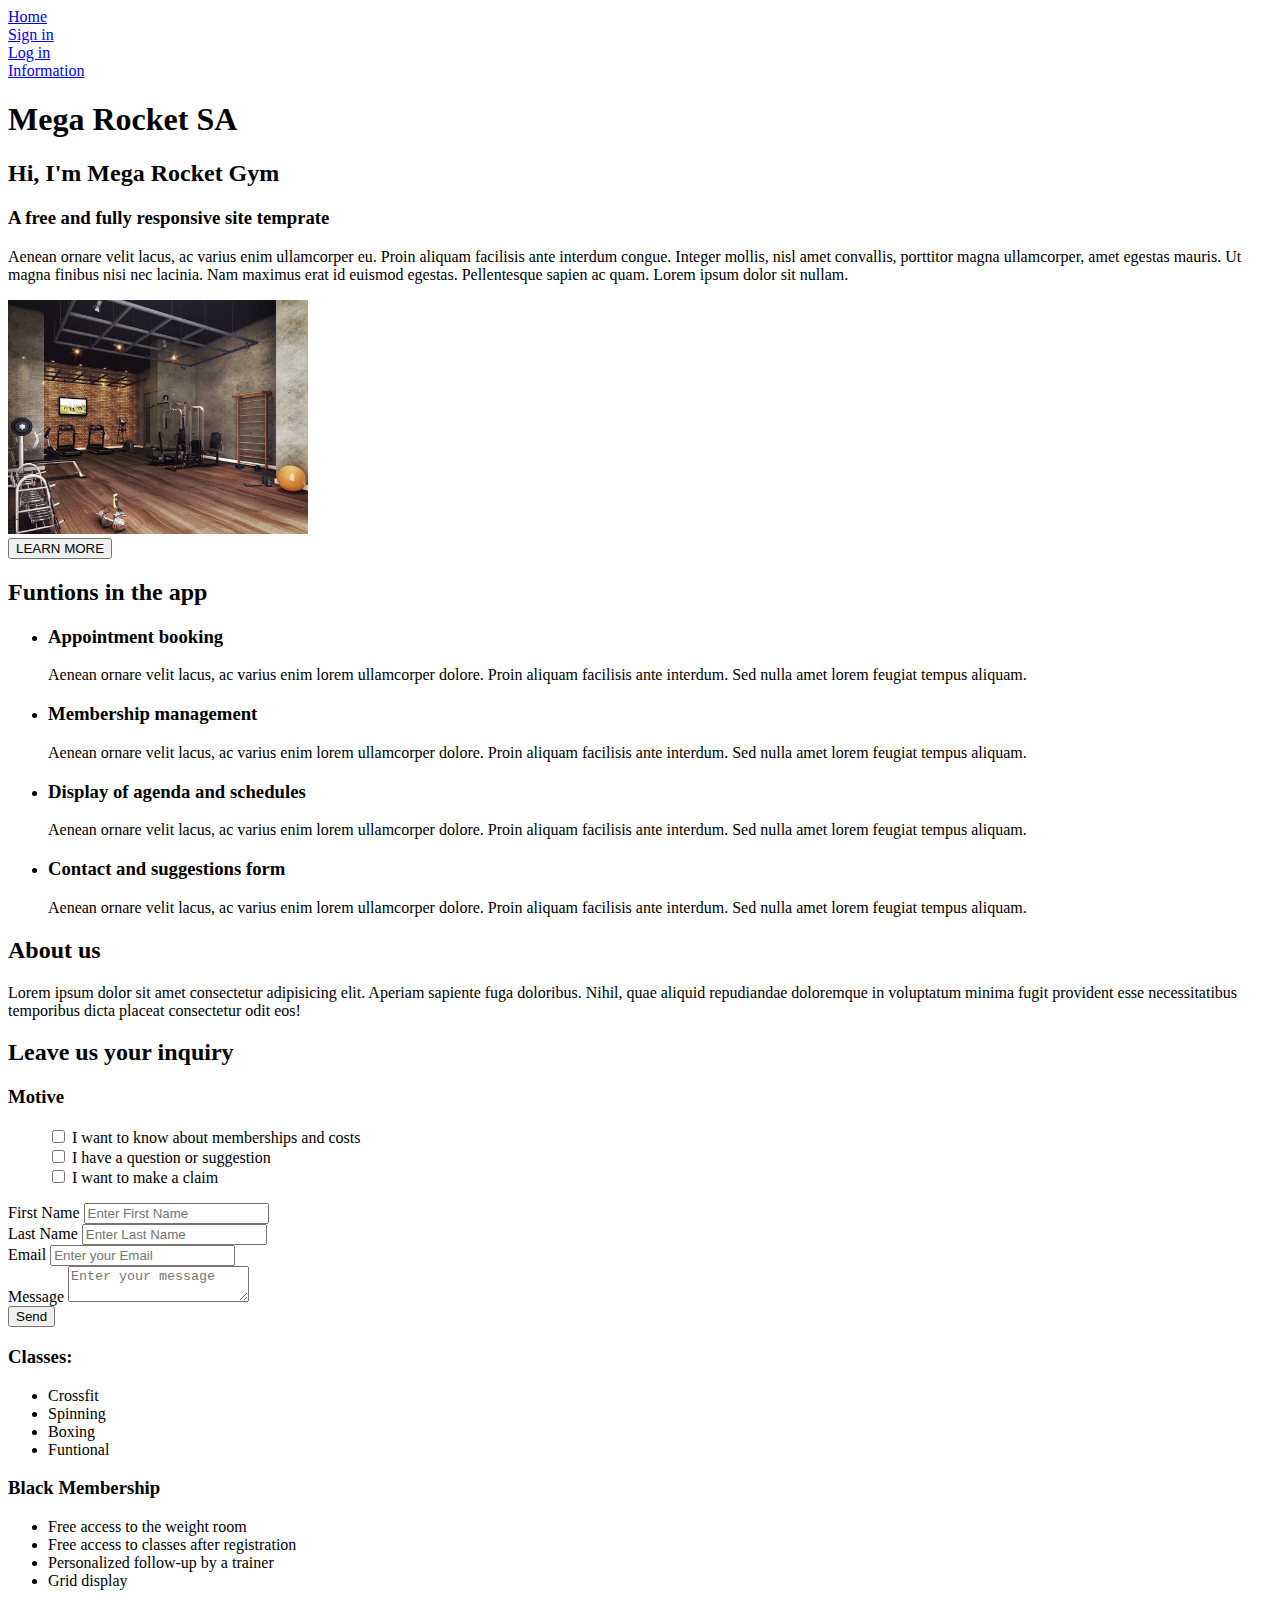
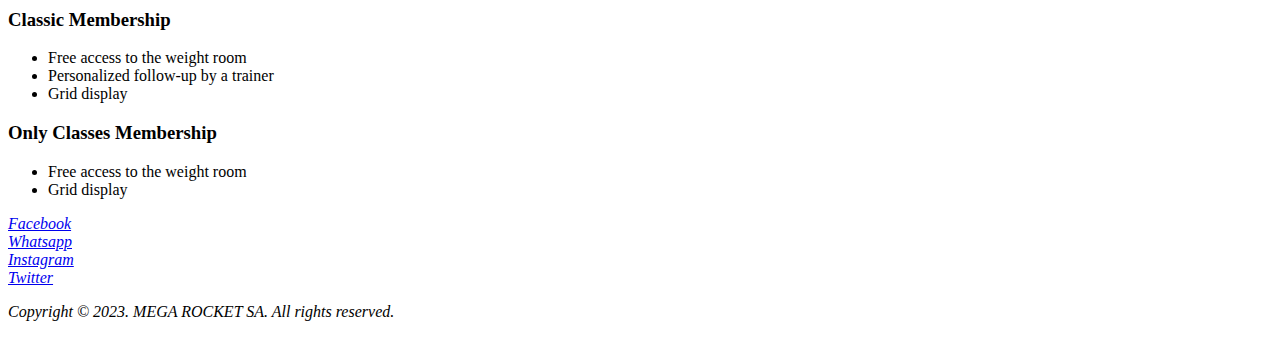
<file: Week-02/index.html>
<!DOCTYPE html>
<html lang="en">
<head>
    <meta charset="UTF-8">
    <meta http-equiv="X-UA-Compatible" content="IE=edge">
    <meta name="viewport" content="width=device-width, initial-scale=1.0">
    <title>Mega Rocket Gym</title>
</head>
<body>
    <div>
        <a href="home.html">Home</a>
    </div>
    <div>
        <a href="signin.html">Sign in</a>
    </div>
    <div>
        <a href="login.html">Log in</a>
    </div>
    <div>
        <a href="infotmation.html">Information</a>
    </div>
        <h1>Mega Rocket SA</h1>
        <h2>Hi, I'm Mega Rocket Gym</h2>
    <section>
        <h3>A free and fully responsive site temprate</h3>
                <p> Aenean ornare velit lacus, ac varius enim ullamcorper eu. Proin aliquam facilisis ante interdum congue. 
                Integer mollis, nisl amet convallis, porttitor magna ullamcorper, amet egestas mauris. Ut magna finibus 
                nisi nec lacinia. Nam maximus erat id euismod egestas. Pellentesque sapien ac quam. Lorem ipsum dolor 
                sit nullam.</p>

            <img src="../Images/MegaRocketGym.jpg" alt="Mega Rocket Gym Image" width="300">

    </section>

    <div>
        <button>LEARN MORE</button>
    </div>    
    
    <section>    
            <h2>Funtions in the app</h2>
                <ul>
                    <li><h3>Appointment booking</h3></li>
                        <p>Aenean ornare velit lacus, ac varius enim lorem ullamcorper dolore. Proin aliquam facilisis ante 
                        interdum. Sed nulla amet lorem feugiat tempus aliquam.</p>
                    <li><h3>Membership management</h3></li>
                        <p>Aenean ornare velit lacus, ac varius enim lorem ullamcorper dolore. Proin aliquam facilisis ante
                        interdum. Sed nulla amet lorem feugiat tempus aliquam.</p>
                    <li><h3>Display of agenda and schedules</h3></li>
                        <p>Aenean ornare velit lacus, ac varius enim lorem ullamcorper dolore. Proin aliquam facilisis ante 
                        interdum.  Sed nulla amet lorem feugiat tempus aliquam.</p>
                    <li><h3>Contact and suggestions form</h3></li>
                        <p>Aenean ornare velit lacus, ac varius enim lorem ullamcorper dolore. Proin aliquam facilisis ante
                        interdum. Sed nulla amet lorem feugiat tempus aliquam.</p>
                </ul>
    </section>      
    <section>     
       <h2>About us</h2>
            <p>Lorem ipsum dolor sit amet consectetur adipisicing elit. Aperiam sapiente fuga doloribus. 
            Nihil, quae aliquid repudiandae doloremque in voluptatum minima fugit provident esse necessitatibus 
            temporibus dicta placeat consectetur odit eos!</p>
    </section>  
    <section>     
        <h2>Leave us your inquiry</h2>

        <form>
            <h3>Motive</h3>
                <ul>
                    <div>
                        <input type="checkbox"> I want to know about memberships and costs 
                    </div>
                    <div>
                        <input type="checkbox"> I have a question or suggestion
                    </div>
                    <div>
                        <input type="checkbox"> I want to make a claim
                    </div>
                </ul>
        </form>
    </section>           
    <section>
        <form>
            <div>
                <label>First Name</label>
                <input type="text" name="firstName" placeholder="Enter First Name">
            </div>
            <div>
                <label>Last Name</label>
                <input type="text" name="lastName" placeholder="Enter Last Name">
            </div>
            <div>
                <label>Email</label>
                <input type="email" name="email" placeholder="Enter your Email"
            </div>
            <div>
                <label>Message</label>
                <textarea name="message" placeholder="Enter your message"></textarea>
            </div>
        </form>
    </section>
    
            <button>Send</button>
    
    <section>
        <h3>Classes:</h3>
            <ul>
                <li>Crossfit</li>
                <li>Spinning</li>
                <li>Boxing</li>
                <li>Funtional</li>
            </ul>
        <h3>Black Membership</h3>
            <ul>
                <li>Free access to the weight room</li>
                <li>Free access to classes after registration</li>
                <li>Personalized follow-up by a trainer</li>
                <li>Grid display</li>
            </ul>
        <h3>Classic Membership</h3>
            <ul>
                <li>Free access to the weight room</li>
                <li>Personalized follow-up by a trainer</li>
                <li>Grid display</li>
            </ul>
        <h3>Only Classes Membership</h3>
            <ul>
                <li>Free access to the weight room</li>
                <li>Grid display</li>
            </ul>
        <div>
            <em> <a href="https://facebook.com">Facebook </em></a>
        </div>
        <div>
            <em><a href="https://whatsapp.com">Whatsapp </em></a>
        </div>
        <div>
            <em><a href="https://instagram.com">Instagram </em></a>
        </div>
        <div>
            <em><a href="https://twitter.com">Twitter </em></a>
        </div>
    </section>

    <footer>
        <p><em> Copyright &copy; 2023. MEGA ROCKET SA. All rights reserved.</em></p>
    </footer>
</body>
</html>
</file>
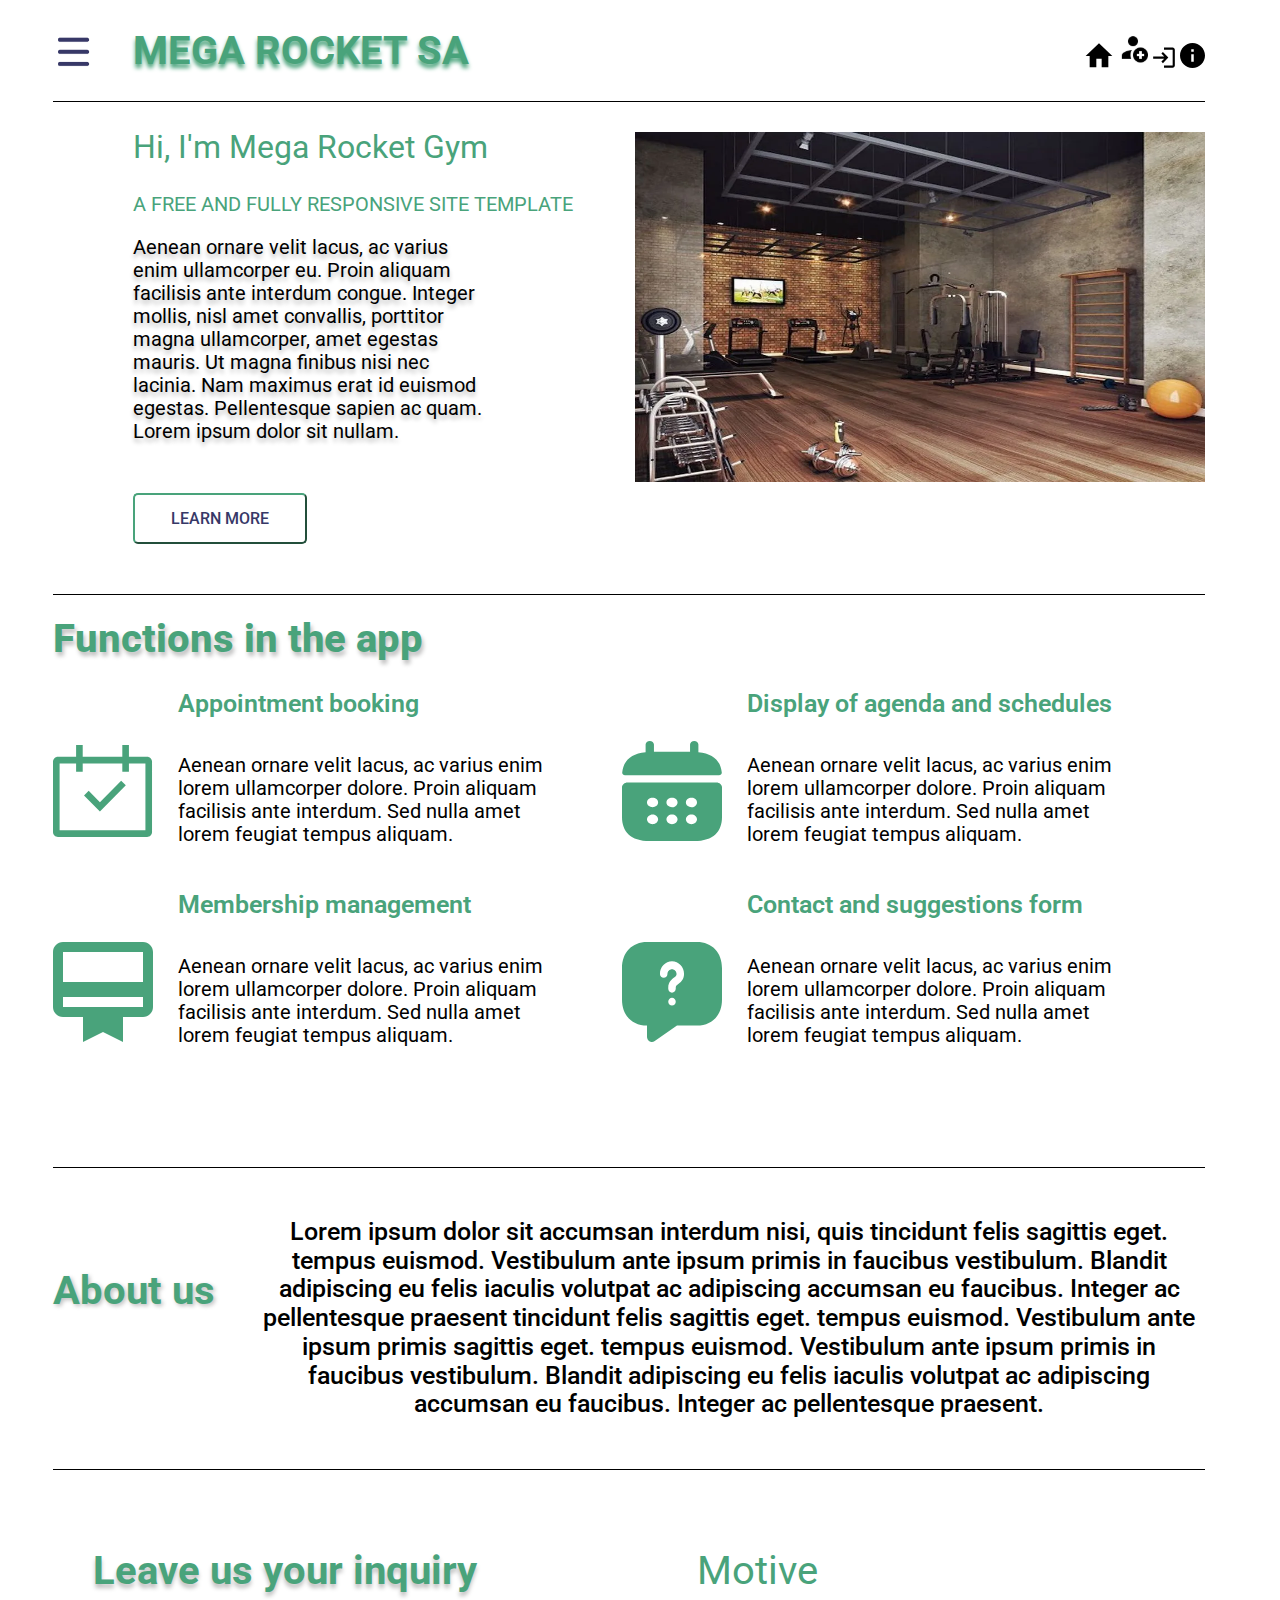
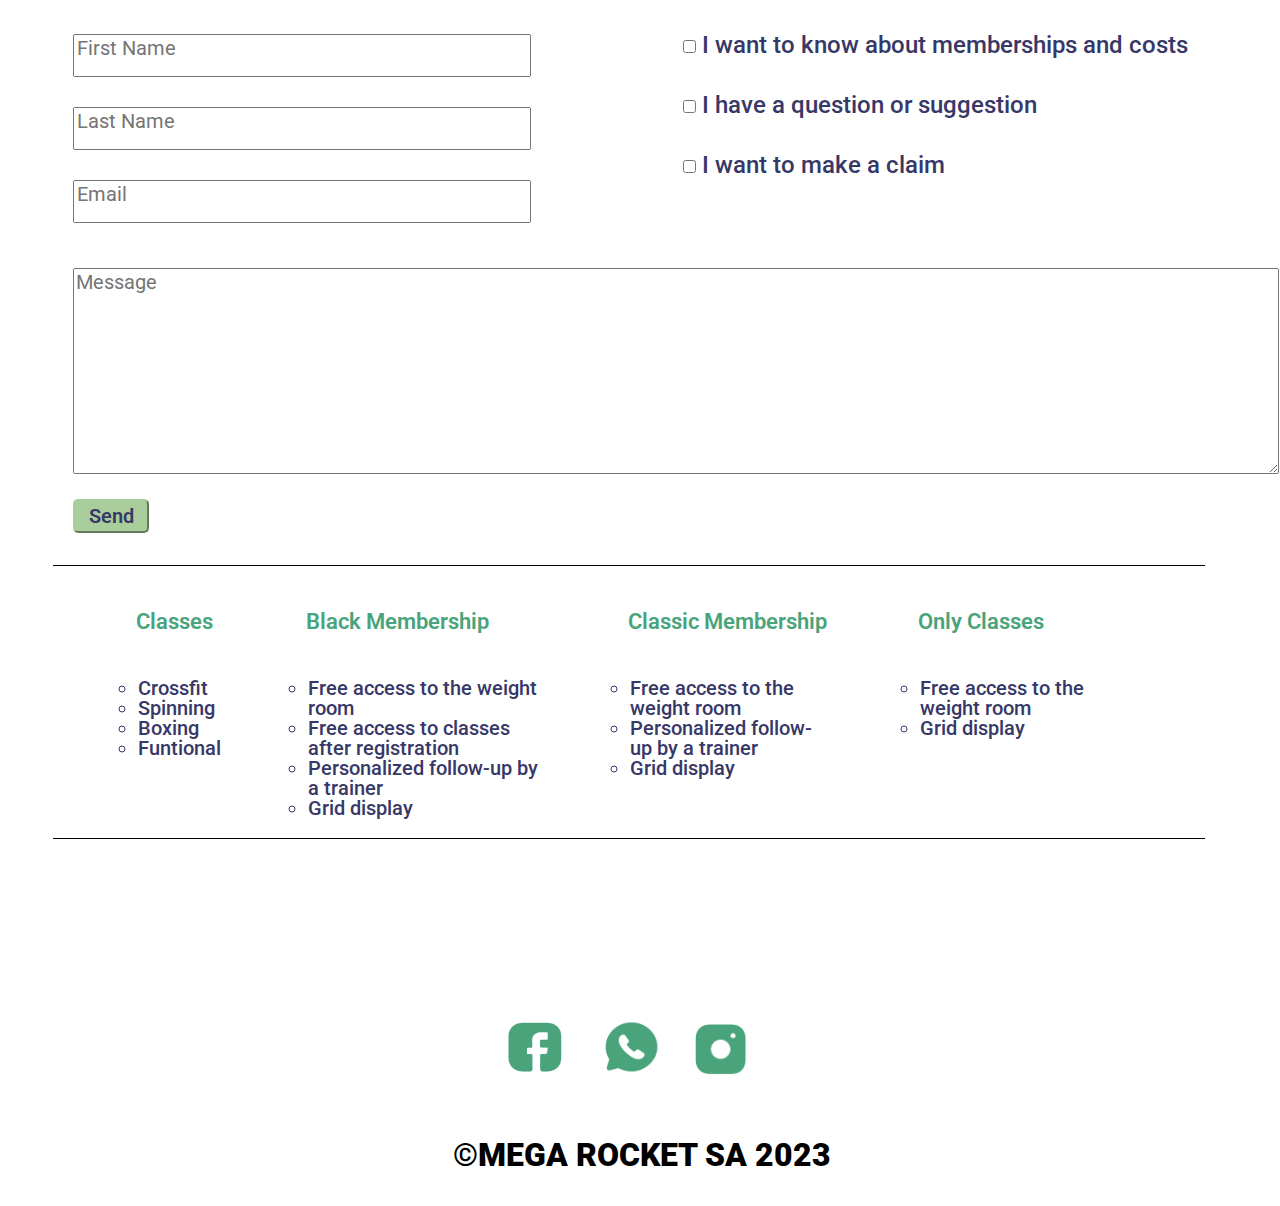
<file: Week-03/index.html>
<!DOCTYPE html>
<html lang="en">
<head>
    <meta charset="UTF-8">
    <meta http-equiv="X-UA-Compatible" content="IE=edge">
    <meta name="viewport" content="width=device-width, initial-scale=1.0">
        <img class="menu" src="./assets/img/menuicon.png">
    <title>Mega Rocket Gym</title>
    <link rel="stylesheet" href="./css/reset.css">
    <link rel="stylesheet" href="./css/styles.css">
</head>
<body>
    <header>
        <nav>
            <section class="icons">
                <img class="Home" src="./assets/img/Home.svg" alt="home-icon">
                <img class="Sign in" src="./assets/img/signin.svg" alt="sign-in-icon">
                <img class="Log in" src="./assets/img/login.svg" alt="log-in-icon" >
                <img class="Information" src="./assets/img/info.svg" alt="info-icon">
            </section>
            </nav> 
        <h1>MEGA ROCKET SA</h1>   
    </header>
    <section class="presentation1">
        <article class="presentation-section">
            <h2>Hi, I'm Mega Rocket Gym</h2>   
            <h3>A FREE AND FULLY RESPONSIVE SITE TEMPLATE</h3>
            <p class="introduction-txt"> Aenean ornare velit lacus, ac varius
                enim ullamcorper eu.
                Proin aliquam facilisis ante interdum congue. Integer mollis,
                nisl amet convallis,
                porttitor magna ullamcorper, amet egestas mauris. Ut magna
                finibus nisi nec 
                lacinia. Nam maximus erat id euismod egestas. Pellentesque
                sapien ac quam. Lorem ipsum dolor sit nullam.                         
            </p>
            <button class="learn-more">LEARN MORE</button>
        </article>
        <article class="img-gym">
            <img class="imagen-gym" src="./assets/img/MegaRocketGym.jpg" alt="Mega-Rockey-IMG" width="550px" 
            height="350px" alt="Mega Rocket Gym Image">
        </article>    
    </section>
            <!--<section class="funtions"> -->
        <h4>Functions in the app</h4>
        <div class="functionsgroup">
            <article class="functions-item">
                <img class="function-icon" src="./assets/img/calendar.svg" alt="calendar-icon">
                <div class="functions">
                    <section class="function-tittle">Appointment booking</section>
                    <p class="function-description">
                        Aenean ornare velit lacus, ac varius enim lorem 
                        ullamcorper dolore. Proin aliquam facilisis ante 
                        interdum. Sed nulla amet lorem feugiat tempus aliquam.
                    </p>
                </div>
            </article> 
            <article class="functions-item">
                <img class="function-icon" src="./assets/img/membershipicon.svg" alt="membership-icon">
                <div class="functions">
                <section class="function-tittle">Membership management</section>
                    <p class="function-description">
                        Aenean ornare velit lacus, ac varius enim
                        lorem ullamcorper dolore. Proin aliquam facilisis ante 
                        interdum.  Sed nulla amet lorem feugiat tempus aliquam.
                    </p>
                </div>
            </article>
        </div>
        <div class="functionsgroup">
            <article class="functions-item">
                <img class="function-icon" src="./assets/img/agenda.svg" alt="agenda-icon">
                <div class="functions">
                    <section class="function-tittle">Display of agenda and schedules</section>
                    <p class="function-description">
                        Aenean ornare velit lacus, ac varius enim 
                        lorem ullamcorper dolore. Proin aliquam facilisis ante 
                        interdum.  Sed nulla amet lorem feugiat tempus aliquam.
                    </p>
                </div>
            </article>
            <article class="functions-item">
                <img class="function-icon" src="./assets/img/contact.svg" alt="contact-icon">
                <div class="functions">
                <section class="function-tittle"> Contact and suggestions form</section>
                    <p class="function-description">
                        Aenean ornare velit lacus, ac varius enim 
                        lorem ullamcorper dolore. Proin aliquam facilisis ante
                        interdum. Sed nulla amet lorem feugiat tempus aliquam.
                    </p>
                </div>
            </article>   
        </div>     

        
    <article class="aboutus-section">
        <section class="about-us">About us</section>
            <p class="description">Lorem ipsum dolor sit accumsan interdum nisi, quis tincidunt felis sagittis
                eget. tempus euismod. Vestibulum ante ipsum primis in faucibus vestibulum. Blandit adipiscing 
                eu felis iaculis volutpat ac adipiscing accumsan eu faucibus. Integer ac pellentesque praesent 
                tincidunt felis sagittis eget. tempus euismod. Vestibulum ante ipsum primis sagittis eget. 
                tempus euismod. Vestibulum ante ipsum primis in faucibus vestibulum. Blandit adipiscing eu felis 
                iaculis volutpat ac adipiscing accumsan eu faucibus. Integer ac pellentesque praesent.</p>
    </article>
        <article class="inquiries-section">
            <section class="inquiry-column">
                <section class="inquiry-request">Leave us your inquiry</section>
                <form class="data-form">
                        <input type="text" name="firstName" placeholder="First Name">
                        <input type="text" name="lastName" placeholder="Last Name">
                        <input type="email" name="email" placeholder="Email">
                </form>
            </section>         
            <section class="inquiry-column">
                <form class="motive-form">
                    <article class="motive">Motive</article>
                            <article class="checkbox">
                                <input type="checkbox"> I want to know about memberships and costs
                            </article>
                            <article class="checkbox">
                                <input type="checkbox"> I have a question or suggestion
                            </article>
                            <article class="checkbox">
                                <input type="checkbox"> I want to make a claim
                            </article>
                </form>
            </section>
                <form class="message"> 
                        <textarea name="message" placeholder="Message"></textarea> 
                </form>
                <button class="send-button"><p class="send">Send</p></button>
        </article>     
        <section class="membershipandclasses">
            <article class="classes">
                <h5>Classes</h5>
                    <section class="list-membership">
                        <ul>
                        <li>Crossfit</li>  
                        <li>Spinning</li>
                        <li>Boxing</li>
                        <li>Funtional</li>
                        </ul>
                    </section>
            </article>
            <article class="membership">
                <h5>Black Membership</h5>
                    <section class="list-membership">
                        <ul>
                            <li>Free access to the weight room</li>
                            <li>Free access to classes after registration</li> 
                            <li>Personalized follow-up by a trainer</li> 
                            <li>Grid display</li> 
                        </ul>
                    </section>
            </article>
            <article class="membership">
                <h5>Classic Membership</h5>
                    <section class="list-membership">
                        <ul>
                            <li>Free access to the weight room</li> 
                            <li>Personalized follow-up by a trainer</li> 
                            <li>Grid display</li> 
                        </ul>
                    </section>
            </article>
            <article class="membership">
                <h5>Only Classes</h5>
                    <section class="list-membership">
                        <ul>
                            <li>Free access to the weight room</li>
                            <li>Grid display</li> 
                        </ul>
                    </section>
            </article>
    <footer>
        <p class="tittle-footer">&copy;MEGA ROCKET SA 2023</p>
        <section class="facebook-icon"><img src="./assets/img/facebookicon.png" alt="facebookicon" width="65px" 
            height="55px"></section>
        <section class="whatsapp-icon"><img src="./assets/img/whatssappicon.png" width="85px" height="85px" 
        alt="whatssappicon"></section>
        <section class="instagram-icon"><img src="./assets/img/instagramicon.png" width="55px" height="55px" 
            alt="instagram-icon"></section>
    </footer>
</body>
</html>
</file>
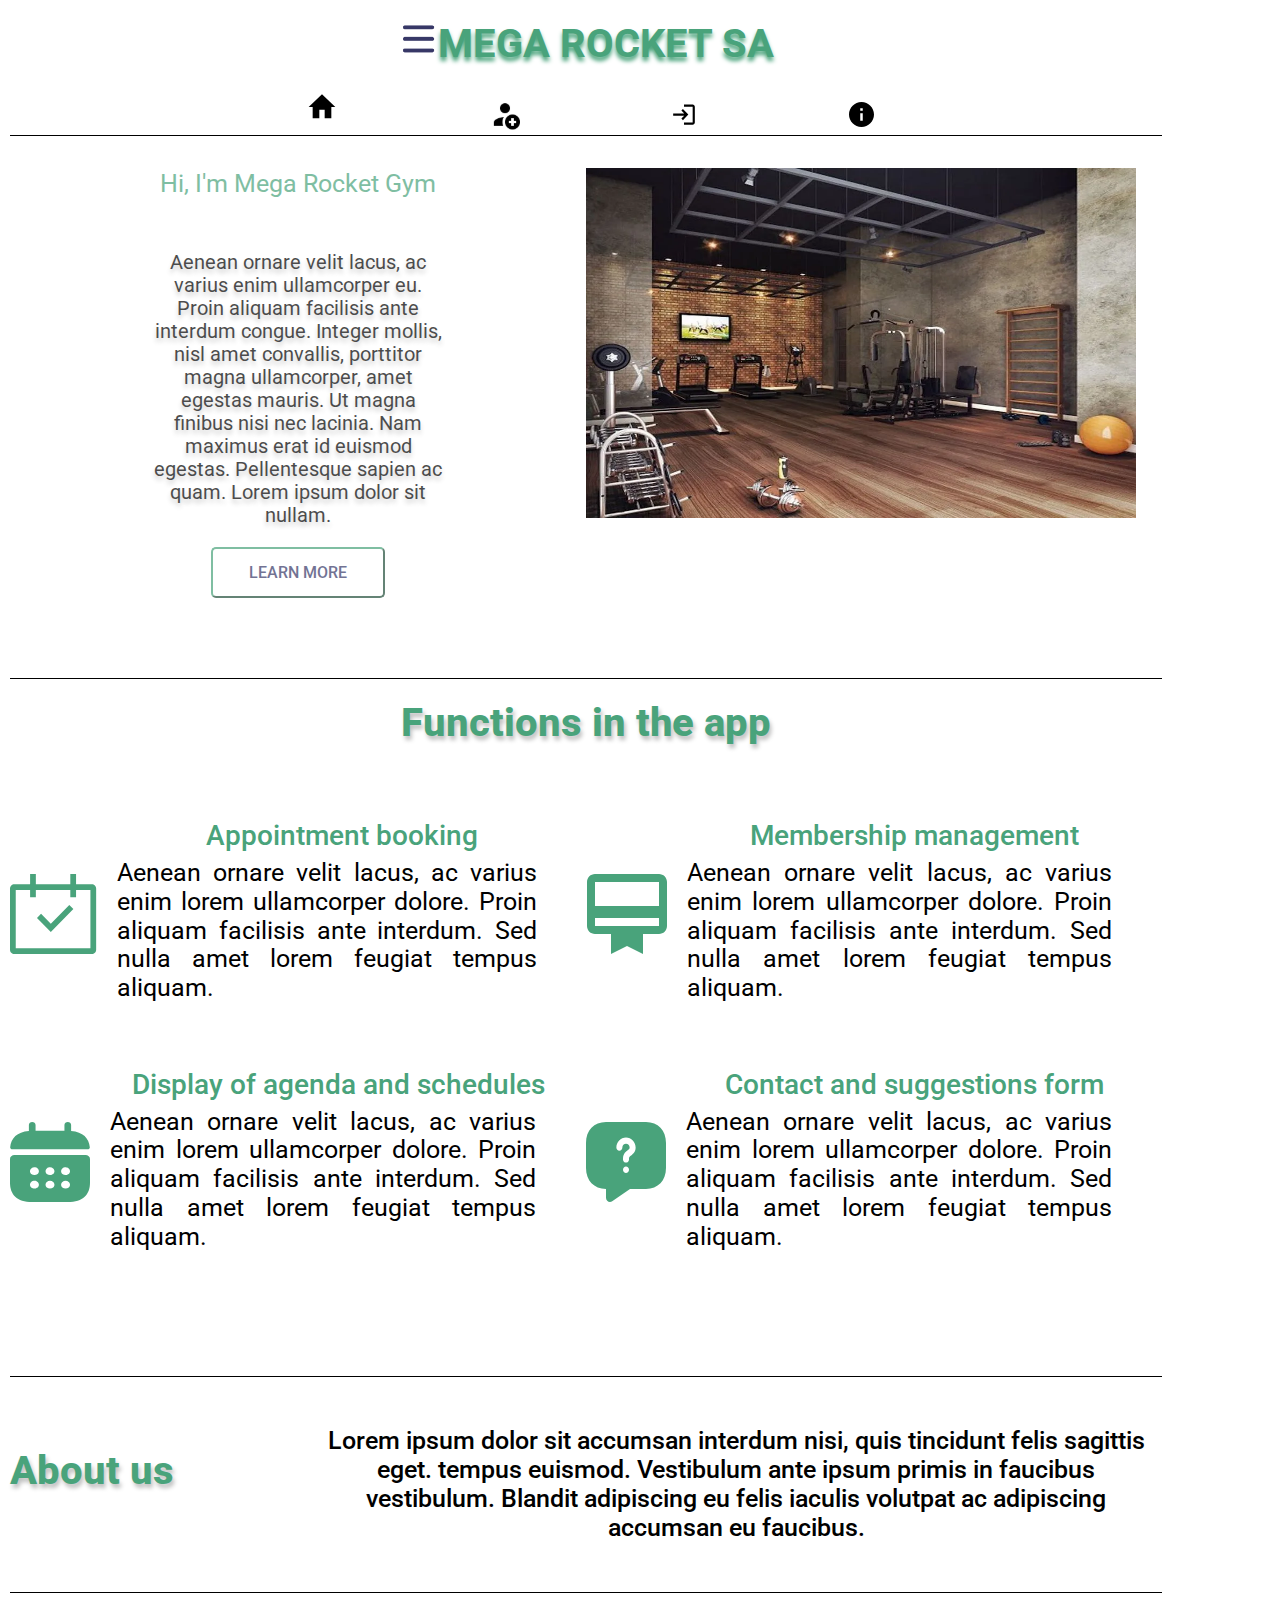
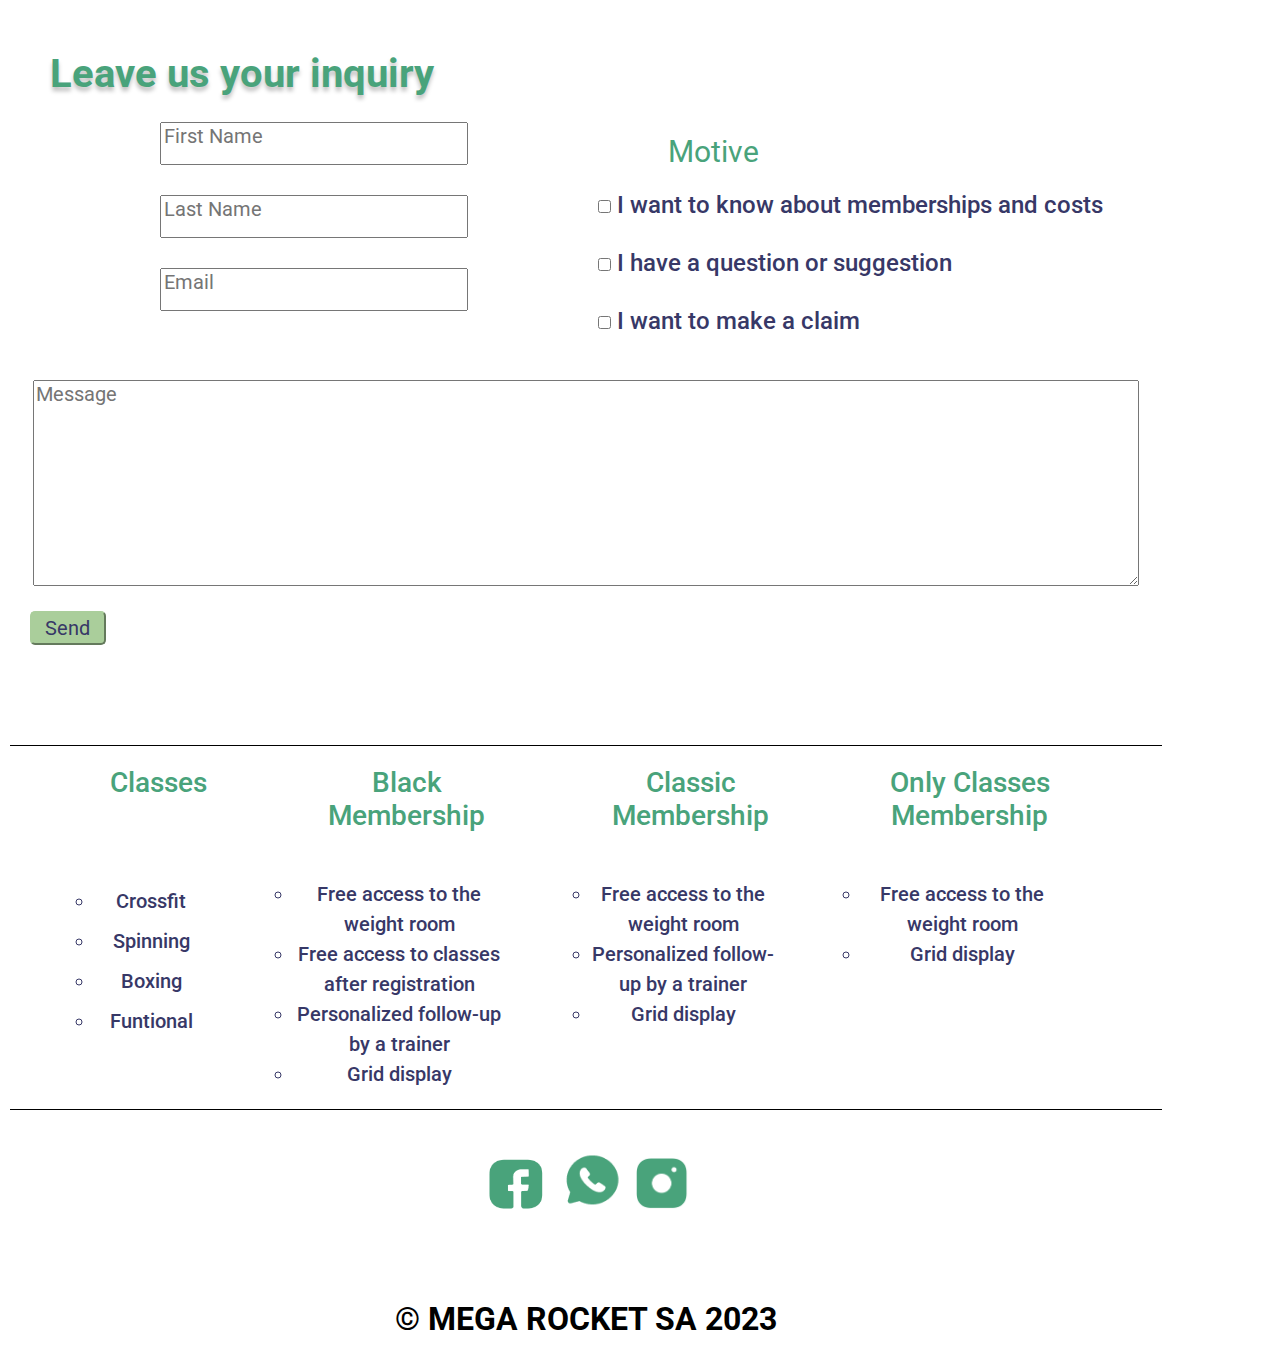
<file: Week-04/index.html>
<!DOCTYPE html>
<html lang="en">
    <head>
        <meta charset="UTF-8">
        <meta http-equiv="X-UA-Compatible" content="IE=edge">
        <meta name="viewport" content="width=device-width, initial-scale=1.0">
        <title>Mega Rocket Gym</title>
        <link rel="stylesheet" href="../assets/img/">
        <link rel="stylesheet" href="./css/reset.css">
        <link rel="stylesheet" href="./css/styles.css">
        <link rel="stylesheet" href="./css/main.css">
        <link rel="stylesheet" href="./css/header.css">
        <link rel="stylesheet" href="./css/footer.css">
    </head>
    <body>
        <header>
            <div class="menu">
                <img class="menu-icon" src="../assets/img/menuicon.png" width="40px" height="40px">
                <h1>MEGA ROCKET SA</h1>  
            </div>
            <div class="subtittle-presentation">
            <h3>A FREE AND FULLY RESPONSIVE SITE TEMPLATE</h3>
            </div>
            <nav>
                <div class="introduction-icons"><img src="../assets/img/Home.svg" alt="home-icon"></div>
                <div class="introduction-icons"></div><img src="../assets/img/signin.svg" alt="sign-in-icon"></div>
                <div class="introduction-icons"></div><img src="../assets/img/login.svg" alt="log-in-icon" ></div>
                <div class="introduction-icons"></div><img src="../assets/img/info.svg" alt="info-icon"></div>
            </nav>
        </header> 
        <main>
            <div class="presentation-section">
                <h4>Hi, I'm Mega Rocket Gym</h4>  
                <div class="tittle-presentation">
                    <h3>A FREE AND FULLY RESPONSIVE SITE TEMPLATE</h3>
                </div>
                <p class="introduction-txt"> Aenean ornare velit lacus, ac varius
                    enim ullamcorper eu.
                    Proin aliquam facilisis ante interdum congue. Integer mollis,
                    nisl amet convallis,
                    porttitor magna ullamcorper, amet egestas mauris. Ut magna
                    finibus nisi nec 
                    lacinia. Nam maximus erat id euismod egestas. Pellentesque
                    sapien ac quam. Lorem ipsum dolor sit nullam.                         
                </p>
                <button class="learn-more">LEARN MORE</button>
            </div>
            <div class="rocketgymimage"><img src="../assets/img/MegaRocketGym.jpg" alt="Mega-Rockey-IMG" width="550px" 
                height="350px"></div>
        </main>
        <article class="functions-section">
            <h2>Functions in the app</h2> 
            <div class="funtions-column1">
                <section class="functions-item">
                    <img class="function-icon" src="../assets/img/calendar.svg" alt="calendar-icon">
                    <div class="functions">
                        <article class="function-tittle"> <h5>Appointment booking</h5></article>
                        <p class="function-description">
                            Aenean ornare velit lacus, ac varius enim lorem 
                            ullamcorper dolore. Proin aliquam facilisis ante 
                            interdum. Sed nulla amet lorem feugiat tempus aliquam.
                        </p>
                    </div>
                </section>
                <section class="functions-item">
                    <img class="function-icon" src="../assets/img/membershipicon.svg" alt="membership-icon">
                    <div class="functions">
                    <article class="function-tittle"><h5>Membership management</h5></article>
                        <p class="function-description">
                            Aenean ornare velit lacus, ac varius enim
                            lorem ullamcorper dolore. Proin aliquam facilisis ante 
                            interdum.  Sed nulla amet lorem feugiat tempus aliquam.
                        </p>
                    </div>
                </section>
            </div>
            <div class="functions-column">
                <section class="functions-item">
                    <img class="function-icon" src="../assets/img/agenda.svg" alt="agenda-icon">
                    <div class="functions">
                        <article class="function-tittle"><h5>Display of agenda and schedules</h5> </article>
                        <p class="function-description">
                            Aenean ornare velit lacus, ac varius enim 
                            lorem ullamcorper dolore. Proin aliquam facilisis ante 
                            interdum.  Sed nulla amet lorem feugiat tempus aliquam.
                        </p>
                    </div>
                </section>
                <section class="functions-item">
                    <img class="function-icon" src="../assets/img/contact.svg" alt="contact-icon">
                    <div class="functions">
                    <article class="function-tittle"><h5>Contact and suggestions form</h5> </article>
                        <p class="function-description">
                            Aenean ornare velit lacus, ac varius enim 
                            lorem ullamcorper dolore. Proin aliquam facilisis ante
                            interdum. Sed nulla amet lorem feugiat tempus aliquam.
                        </p>
                    </div>
                </section>   
            </div>
        </article>
            <div class="aboutus-section">
                <div class="about-us"><h2>About us</h2></div>
                    <p class="description">Lorem ipsum dolor sit accumsan interdum nisi, quis tincidunt felis sagittis
                        eget. tempus euismod. Vestibulum ante ipsum primis in faucibus vestibulum. Blandit adipiscing 
                        eu felis iaculis volutpat ac adipiscing accumsan eu faucibus. Integer ac pellentesque praesent 
                        tincidunt felis sagittis eget. tempus euismod. Vestibulum ante ipsum primis sagittis eget. 
                        tempus euismod. Vestibulum ante ipsum primis in faucibus vestibulum. Blandit adipiscing eu felis 
                        iaculis volutpat ac adipiscing accumsan eu faucibus. Integer ac pellentesque praesent.</p>
                    <p class="description-mobile">Lorem ipsum dolor sit accumsan interdum nisi, quis tincidunt felis
                        sagittis eget. tempus euismod. Vestibulum ante ipsum primis in faucibus vestibulum. 
                        Blandit adipiscing eu felis iaculis volutpat ac adipiscing accumsan eu faucibus. </p>
            </div> 
    <article class="inquiries-desktop">
        <section class="inquiry-column01">
            <section class="inquiry-request">Leave us your inquiry</section>
            <form class="data-form">
                    <input type="text" name="firstName" placeholder="First Name">
                    <input type="text" name="lastName" placeholder="Last Name">
                    <input type="email" name="email" placeholder="Email">
                <section class="message-section-mobile"> 
                    <form class="message01"> 
                            <textarea name="message" placeholder="Message"></textarea> 
                    </form>
                </section>
            </form>
        </section>         
        <section class="inquiry-column2">
            <form class="motive-form">
                <article class="motive">Motive</article>
                        <article class="checkbox">
                            <input type="checkbox"> I want to know about memberships and costs
                        </article>
                        <article class="checkbox">
                            <input type="checkbox"> I have a question or suggestion
                        </article>
                        <article class="checkbox">
                            <input type="checkbox"> I want to make a claim
                        </article>
            </form>

        </section>
    </article>  
        <section class="message-section"> 
        <form class="message"> 
                <textarea name="message" placeholder="Message"></textarea> 
        </form>
        <button class="send-button"><div class="send-txt">Send</div></button>
        </section>
            <div class="activities"> 
                <article class="classes">
                    <h5>Classes</h5>
                        <article class="list-membership1">
                            <ul>
                                <li>Crossfit</li>  
                                <li>Spinning</li>
                                <li>Boxing</li>
                                <li>Funtional</li>
                            </ul>
                        </article>
                </article>
                <article class="membership">
                    <h5>Black Membership</h5>
                        <article class="list-membership">
                            <ul>
                                <li>Free access to the weight room</li>
                                <li>Free access to classes after registration</li> 
                                <li>Personalized follow-up by a trainer</li> 
                                <li>Grid display</li> 
                            </ul>
                        </article>
                </article>
                <article class="membership">
                    <h5>Classic Membership</h5>
                        <article class="list-membership">
                            <ul>
                                <li>Free access to the weight room</li> 
                                <li>Personalized follow-up by a trainer</li> 
                                <li>Grid display</li> 
                            </ul>
                        </article>
                </article>
                <article class="membership">
                    <h5>Only Classes Membership</h5>
                        <article class="list-membership">
                            <ul>
                                <li>Free access to the weight room</li>
                                <li>Grid display</li> 
                            </ul>
                        </article>
                </article>
            </div>
                <footer>
                    <div class="media-icons"
                        <section class="facebook-icon"><img src="../assets/img/facebookicon.png" alt="facebookicon" width="65px" 
                            height="55px"></section>
                        <section class="whatsapp-icon"><img src="../assets/img/whatssappicon.png" width="85px" height="85px" 
                        alt="whatssappicon"></section>
                        <section class="instagram-icon"><img src="../assets/img/instagramicon.png" width="55px" height="55px" 
                            alt="instagram-icon"></section>
                    </div>
                    <p class="tittle-footer">&copy; MEGA ROCKET SA 2023</p>
                </footer>
    </body>
</html>
</file>
<file: Week-03/css/styles.css>
@import url('https://fonts.googleapis.com/css2?family=Roboto:wght@100&display=swap');
@import url('https://fonts.googleapis.com/css2?family=Roboto:wght@100;300&display=swap');

body{
    width: 90%;
    margin-left: 53px;
    margin-right: 53px;
    font-family: Roboto;
    font-size: 20px;
}
.icons{
    float: right;
}
.menu{
    float: left;
    width: 40px;
    height: 42px;
    margin-right: 40px;
    margin-top: 5px;
}
h1{
    color: #49a37b;
    font-size: 40px;
    font-style: normal;
    line-height: 47px;
    text-shadow: 0px 4px 4px;
    font-weight: 2000;
}
.presentation1{
    display: flex;
    border-top: 1px solid black;
    border-bottom: 1px solid black;
}
.presentation-section{
    float: left;
    margin-left: 80px;
}
.introduction-txt{
    color: #000;
    font-style: normal;
    font-weight: 400;
    text-shadow: 0px 4px 4px rgba(0, 0, 0, 0.25);
    text-align: left;
    margin-right: 100px;
}
h2{
    color: #49a37b;
    font-size: 32px;
    font-style: normal;
    font-weight: 400;
    line-height: 38px;
}
h3{
    color: #49a37b;
    font-style: normal;
    font-weight: 400;
    font-size: 20px;
    line-height: 23px;
}
 .imagen-gym{
    width: 570px;
    height: 130x;
    padding-left: 50px;
    padding-top: 30px;
    padding-bottom: 30px;
 }
.learn-more{
    font-style: normal;
    font-weight: 500;
    font-size: 16px;
    line-height: 19px;
    text-align: center;
    color: #373867;
    flex: none;
    order: 0;
    flex-grow: 0;
    background-color: white;
    border-color: #49a37b;
    border-radius: 5px;
    display: flex;
    align-items: center;
    padding: 14px 36px;
    gap: 10px;
    margin-top: 50px;
    margin-bottom: 50px;
}
h4{
    font-style: normal;
    font-weight: 800;
    font-size: 40px;
    line-height: 47px;
    color: #49a37b;
    text-shadow: 2px 4px 4px rgba(0, 0, 0, 0.25);
    margin-top: 20px;
}
.functions-item{
    padding-top: 20px;
    position: relative;
    display: inline-block;
}
.function-description{
    margin-top: -2px;
}
.function-icon{
    display: inline-block;
    width: 100px;
    height: 100px;
}
.functions{
    display: inline-block;
    width: 70%;
    margin-left: 20px;
}
.functionsgroup{
    display: inline-block;
    width: 49%;
    margin-top: -50px;
}
.function-tittle{
    width: 429px;
    height: 71px;
    left: 221px;
    top: 644px;
    font-style: normal;
    font-weight: 600;
    font-size: 25px;
    line-height: 38px;
    color: #49A37B;
}
.aboutus-section{
    border-bottom: 1px solid black;
    border-top: 1px solid black;
    margin-top: 100px;
    display: inline-block;
    margin bottom: 100px;
}
.about-us{
    font-style: normal;
    font-weight: 700;
    font-size: 40px;
    color: #49A37B;
    text-shadow: 2px 2px 4px rgba(0, 0, 0, 0.25);
    position: absolute;
    margin-top: 100px;
    margin-bottom: 50px;
}
.description{
    font-style: normal;
    font-weight: 500;
    font-size: 25px;
    text-align: center;
    margin-left: 200px;
    float: right;
    margin-top: 50px;
    margin-bottom: 50px;
}
.inquiries-section{
    position: absolute;
    margin-top: 70px;
}
.inquiry-request{
    font-style: normal;
    font-weight: 700;
    font-size: 40px;
    line-height: 47px;
    text-align: left;
    color: #49A37B;
    text-shadow: 0px 4px 4px rgba(0, 0, 0, 0.25);
    margin-left: 40px;
    margin-top: 2px;
    margin-bottom: 25px;
}
.data-form input{
    width: 450px;
    padding-bottom: 15px;
    margin-bottom: 30px;
}
.inquiry-column{
    float: left;
    width: 50%;
}
.data-form{
    margin-left: 5px;
    padding: 15px;
}
.message textarea{
    margin-left: 20px;
    width: 1200px;
    height: 200px;
}
.send-button{
    width: 76px;
    height: 34px;
    left: 120px;
    top: 2164px;
    background: #AACE9B;
    border-radius: 5px;
    line-height: 14px;
    text-align: center;
    color: #373867;
    margin-left: 20px;
    margin-top: 20px;
    border-color: #AACE9B;
}
.send{
    text-align: center;
    margin-top: 7px;
    font-weight: 600;
}

.motive{
    font-style: normal;
    font-weight: 400;
    font-size: 40px;
    line-height: 48px;
    color: #49A37B;
    margin-top: 2px;
    margin-bottom: 20px;
    margin-left: 30px;
}
.checkbox{
    font-style: normal;
    font-weight: 500;
    font-size: 24px;
    line-height: 28px;
    color: #373867;
    padding: 16px;
}
.membershipandclasses{
    border-bottom: 1px solid black;
    border-top: 1px solid black;
    display: flex;
    margin-top: 690px;
}
h5{
    font-style: normal;
    font-weight: 600;
    font-size: 22px;
    line-height: 38px;
    color: #49A37B;
    margin-left: -17px;
}
ul{
    list-style: circle;
}
.classes{
    display: block;
    margin-right: 100px;
    margin-left: 100px;
}
.list-membership{
    font-style: normal;
    font-weight: 500;
    font-size: 20px;
    line-height: 16px;   
    color: #373867;
    line-height: 20px;
    margin-left: -55px;
    padding-top: -10px;
}
.membership{
    display: block;
    margin-left: 2px;
    margin-right: 100px;
}
.tittle-footer{   
    font-style: normal;
    font-weight: 1200;
    font-size: 32px;
    line-height: 38px;
    color: #000000;
    text-align: center;
    margin-top: 400px;
}
.facebook-icon{
    position: absolute;
    margin-left: 50px;
    margin-top: -185px;
}
.whatsapp-icon{
    position: absolute;
    margin-left: 135px;
    margin-top: -199px;
}
.instagram-icon{
    position: absolute;
    margin-left: 240px;
    margin-top: -185px;
}
footer{
    position: absolute;
    margin-left: 400px;
    margin-top: 170px;
    font-weight: 1000;
}
</file>
<file: Week-04/css/styles.css>
@import url('https://fonts.googleapis.com/css2?family=Roboto:wght@100;300;700&display=swap');

body {
    width: 90%;
    margin-left: 10px;
    margin-right: 10px;
    font-family: Roboto, Arial, sans-serif;
    font-size: 20px;
    text-align: center;
}
h2 {
    font-weight: 500;
    font-size: 40px;
    line-height: 47px;
    text-align: center;
    color: #49A37B;
    text-shadow: 0px 4px 4px rgba(0, 0, 0, 0.25);
    margin-top: 20px;
}
h5 {
    font-weight: 500;
    font-size: 30px;
    line-height: 33px;
    color: #49A37B;
    margin-top: 20px;
}
.introduction-icons {
    margin-left: 10px;
    align-items: center;
}
.rocketgymimage {
    display: none;
}
.functions-section {
    border-top: 1px solid black;
}
.aboutus-section {
    margin-top: 20px;
    border-top: 1px solid black;
    border-bottom: 1px solid black;
}
.description { 
    margin-top: 20px;
    margin-bottom: 20px;
    margin-left: 30%;
    margin-right: 30%;
    font-size: 16px;
}
.data-form input {
    width: 200px;
    padding-bottom: 15px;
    margin-bottom: 30px;
    display: block;
}
.message01 {
    width: 500px;
    height: 50px;
    display: block;
}
.inquiry-request {
    font-weight: 700;
    font-size: 40px;
    line-height: 47px;
    text-align: left;
    color: #49A37B;
    text-shadow: 0px 4px 4px rgba(0, 0, 0, 0.25);
    margin-left: 40px;
    margin-top: 2px;
    margin-bottom: 25px;
}
.send-button {
    width: 76px;
    height: 34px;
    left: 120px;
    top: 2164px;
    background: #AACE9B;
    border-radius: 5px;
    line-height: 14px;
    text-align: center;
    color: #373867;
    margin-left: 20px;
    margin-top: 20px;
    border-color: #AACE9B;
}
.activities {
    border-top: 1px solid black;
}
.icons-section {
    display: none;
}
.aboutus-section .description {
    display: none;
}
.rocketgymimage {
    display: none;
}
.tittle-presentation {
    display: none;
}
.motive{
    font-weight: 400;
    font-size: 30px;
    line-height: 48px;
    color: #49A37B;
    margin-top: 50px;
    margin-right: 85%;
    text-align: center;
    margin-left: 100px;
}
.message-section {
    visibility: hidden;
}
.send {
    font-weight: 600;
    font-size: 12px;
    line-height: 14px;  
    text-align: center;  
    color: #373867;
}
.checkbox {
    font-weight: 500;
    font-size: 24px;
    line-height: 28px;
    color: #373867;
    line-height: 50px;
    text-align: center;
}
ul {
    list-style: inside circle;
}

@media screen and (min-width:601px) {
    .desktop-section {
        display: none;
    }
    header .subtittle-presentation {
        display: none;
    }
    .menu{
        display: flex;
        margin-top: 20px;
        justify-content: center;
    }
    main .presentation-section {
        background-image: none;
        float: left;
        margin-right: 50%;
        margin-bottom: 20px;
    }
    main .rocketgymimage {
        float: right;
        margin-left: 50%;
        margin-top: -500px;
        margin-bottom: 160px;
        display: flex;
        align-items: center;
        justify-content: flex-start;
    }
    main {
        border-bottom: aliceblue;
    }
    main .learn-more {
        margin-top: 0px;
    }
    .functions-section {
        border-top: 1px solid black;
    }
    .functions-item{
        display: flex;
        align-items: center;
    }
    .functions-section {
        display: flex;
        flex-direction: column;
    }
    .data-form input {
        width: 300px;
        padding-bottom: 15px;
        margin-bottom: 30px;
        display: block;
        margin-left: 150px;
    }
    .description{
        display: none;
    }
    h1{
        color: #49a37b;
        font-size: 40px;
        font-style: normal;
        line-height: 47px;
        text-shadow: 0px 4px 4px;
        font-weight: 2000;
    }
    h4 {
        color: #49a37b;
        font-size: 32px;
        font-style: normal;
        font-weight: 400;
        line-height: 38px;
    }
    h3 {
        color: #49a37b;
        font-weight: 400;
        font-size: 20px;
        line-height: 23px;
    }
    .introduction-txt{
        color: #000;
        font-weight: 400;
        text-shadow: 0px 4px 4px rgba(0, 0, 0, 0.25);
        text-align: left;
        margin-right: 400px;
        text-align: justify;
        text-align: left;
    }
    h2 {
        font-style: normal;
        font-weight: 800;
        font-size: 40px;
        line-height: 47px;
        color: #49a37b;
        text-shadow: 2px 4px 4px rgba(0, 0, 0, 0.25);
        margin-top: 20px;
        text-align: center;
    }
    .inquiries-section-desktop {
        visibility: hidden;
    }
}

@media screen and (min-width:1024px) {
    .inquiries-section-desktop {
        visibility: hidden;
    }
    .functions-item{
        padding-top: 20px;
        display: flex;
    }
    .functions-column {
        display: flex;
    }
    .funtions-column1 {
        display: flex;
    }
    .function-description {
        text-align: justify;
        margin-left: 20px;
        margin-right: 50px;
        margin-top: -40px;
        font-size: 25px;
    }
    h5 {
        font-weight: 500;
        font-size: 28px;
    }
    .aboutus-section{
        border-bottom: 1px solid black;
        border-top: 1px solid black;
        margin-top: 100px;
        display: inline-block;
        margin bottom: 100px;
    }
    .about-us{
        font-style: normal;
        font-weight: 700;
        font-size: 40px;
        color: #49A37B;
        text-shadow: 2px 2px 4px rgba(0, 0, 0, 0.25);
        position: absolute;
        margin-top: 50px;
        margin-bottom: 50px;
    }
    .description-mobile {
        font-style: normal;
        font-weight: 500;
        font-size: 25px;
        text-align: center;
        margin-left: 300px;
        float: right;
        margin-top: 50px;
        margin-bottom: 50px;
    }
    .inquiries-section {
        display: none;
    }
    .inquiries-desktop {
        margin-top: 50px;
    }
    .inquiries-desktop, .funtions-column01{
        float: left;
        margin-right: 48%;
        margin-top: 50px;
    }
    .inquiries-desktop, .functions-column, .inquiry-column2 {
        display: flex;
    }
    .motive-form {
        margin-bottom: 30px;
        margin-top: 30px;
        width: 1000px;
        margin-left: 100px;
    }
    .checkbox{
        font-weight: 500;
        font-size: 24px;
        line-height: 28px;
        color: #373867;
        padding: 15px;
        margin-left: 15px;
        text-align: justify;
    }
    .message textarea{
        margin-left: 0%;
        width: 1100px;
        height: 200px;
    }
    .send-button {
        margin-left: -90%;
    }
    .activities {
        border-top: 1px solid black;
        display: flex;
        margin-top: 100px;
    }
    ul{
        list-style: circle;
    }
    .classes{
        display: block;
        margin-right: 100px;
        margin-left: 100px;
    }
    .list-membership{
        font-weight: 500;
        font-size: 20px;
        line-height: 16px;   
        color: #373867;
        line-height: 20px;
        margin-left: -55px;
        padding-top: -10px;
        line-height: 30px;
    }
    .membership{
        display: block;
        margin-left: 2px;
        margin-right: 100px;
    }
    .list-membership1{
        font-weight: 500;
        font-size: 20px;
        line-height: 16px;   
        color: #373867;
        line-height: 20px;
        margin-left: -55px;
        padding-top: 15px;
        line-height: 40px;
    }
    .message-section {
        visibility: visible;
    }
    .message-section-mobile {
        display: none;
    }
}
</file>
<file: Week-04/css/main.css>
h4 {
    font-weight: 400;
    font-size: 25px;
    line-height: 29px;
}
.learn-more {
    font-weight: 500;
    font-size: 16px;
    line-height: 19px;
    color: #373867;
    flex-grow: 0;
    background-color: white;
    border-color: #49a37b;
    border-radius: 5px;
    padding: 14px 36px;
    gap: 10px;
    margin-top: 50px;
    margin-bottom: 50px;
}
main {
    display: flex;
    flex-direction: column;
    font-weight: 400;
}
.presentation-section {
    display: flex;
    flex-direction: column;
    align-items: center;
    background-image: url(../assets/img/LOGO-RR.svg);
    background-repeat: no-repeat;
    background-size: cover;
    background-position: center;
    opacity: .7;
}
.introduction-txt {
    text-align: center;
    margin-left: 25%;
    margin-right: 25%;
}
</file>
<file: Week-04/css/header.css>
header {
    border-bottom: 1px solid black;
    text-align: center;
}

h1 {
    font-weight: 700;
    font-size: 40px;
    color: #49A37B;
    display: flex;
    margin-top: 0px;
}

nav {
    display: flex;
    justify-content: space-between;
    margin-left: 25%;
    margin-right: 25%;
}
.introduction-icons{
    text-align: justify;
}

h3 {
    font-weight: 500;
    font-size: 20px;
    line-height: 23px;
}

.menu{
    display: flex;
    margin-top: 20px;
}
</file>
<file: Week-04/css/footer.css>
.tittle-footer {   
    font-weight: 700;
    font-size: 32px;
    line-height: 38px;
    color: #000000;
    text-align: center;
    margin-top: 70px;
}

.media-icons {
    margin-top: 30px;
    display: flex;
    justify-content: center;
    align-items: center;
}
footer {
    border-top: 1px solid black;
}
</file>
